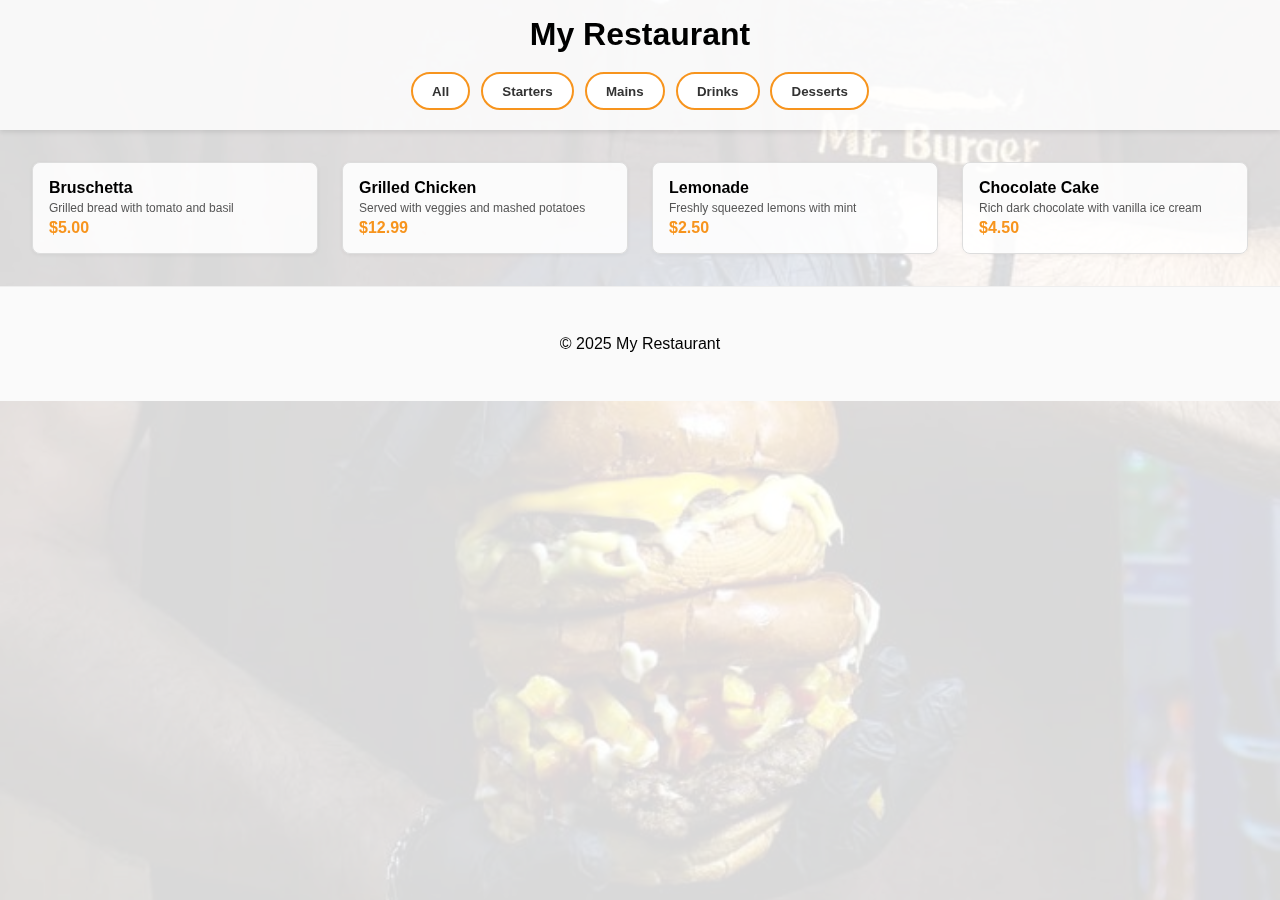
<file: index.html>
<!DOCTYPE html>
<html lang="en">
<head>
  <meta charset="UTF-8" />
  <meta name="viewport" content="width=device-width, initial-scale=1.0"/>
  <title>My Restaurant Menu</title>
  <link rel="stylesheet" href="style.css" />
</head>
<body>
  <header>
    <h1>My Restaurant</h1>
    <nav>
      <button onclick="filterMenu('all')">All</button>
      <button onclick="filterMenu('starters')">Starters</button>
      <button onclick="filterMenu('mains')">Mains</button>
      <button onclick="filterMenu('drinks')">Drinks</button>
      <button onclick="filterMenu('desserts')">Desserts</button>
    </nav>
  </header>

  <main id="menu">
    <!-- Sample Items -->
    <div class="menu-item starters">
      <h3>Bruschetta</h3>
      <p>Grilled bread with tomato and basil</p>
      <span>$5.00</span>
    </div>

    <div class="menu-item mains">
      <h3>Grilled Chicken</h3>
      <p>Served with veggies and mashed potatoes</p>
      <span>$12.99</span>
    </div>

    <div class="menu-item drinks">
      <h3>Lemonade</h3>
      <p>Freshly squeezed lemons with mint</p>
      <span>$2.50</span>
    </div>

    <div class="menu-item desserts">
      <h3>Chocolate Cake</h3>
      <p>Rich dark chocolate with vanilla ice cream</p>
      <span>$4.50</span>
    </div>
  </main>

  <footer>
    <p>© 2025 My Restaurant</p>
  </footer>

  <script src="script.js"></script>
</body>
</html>
</file>
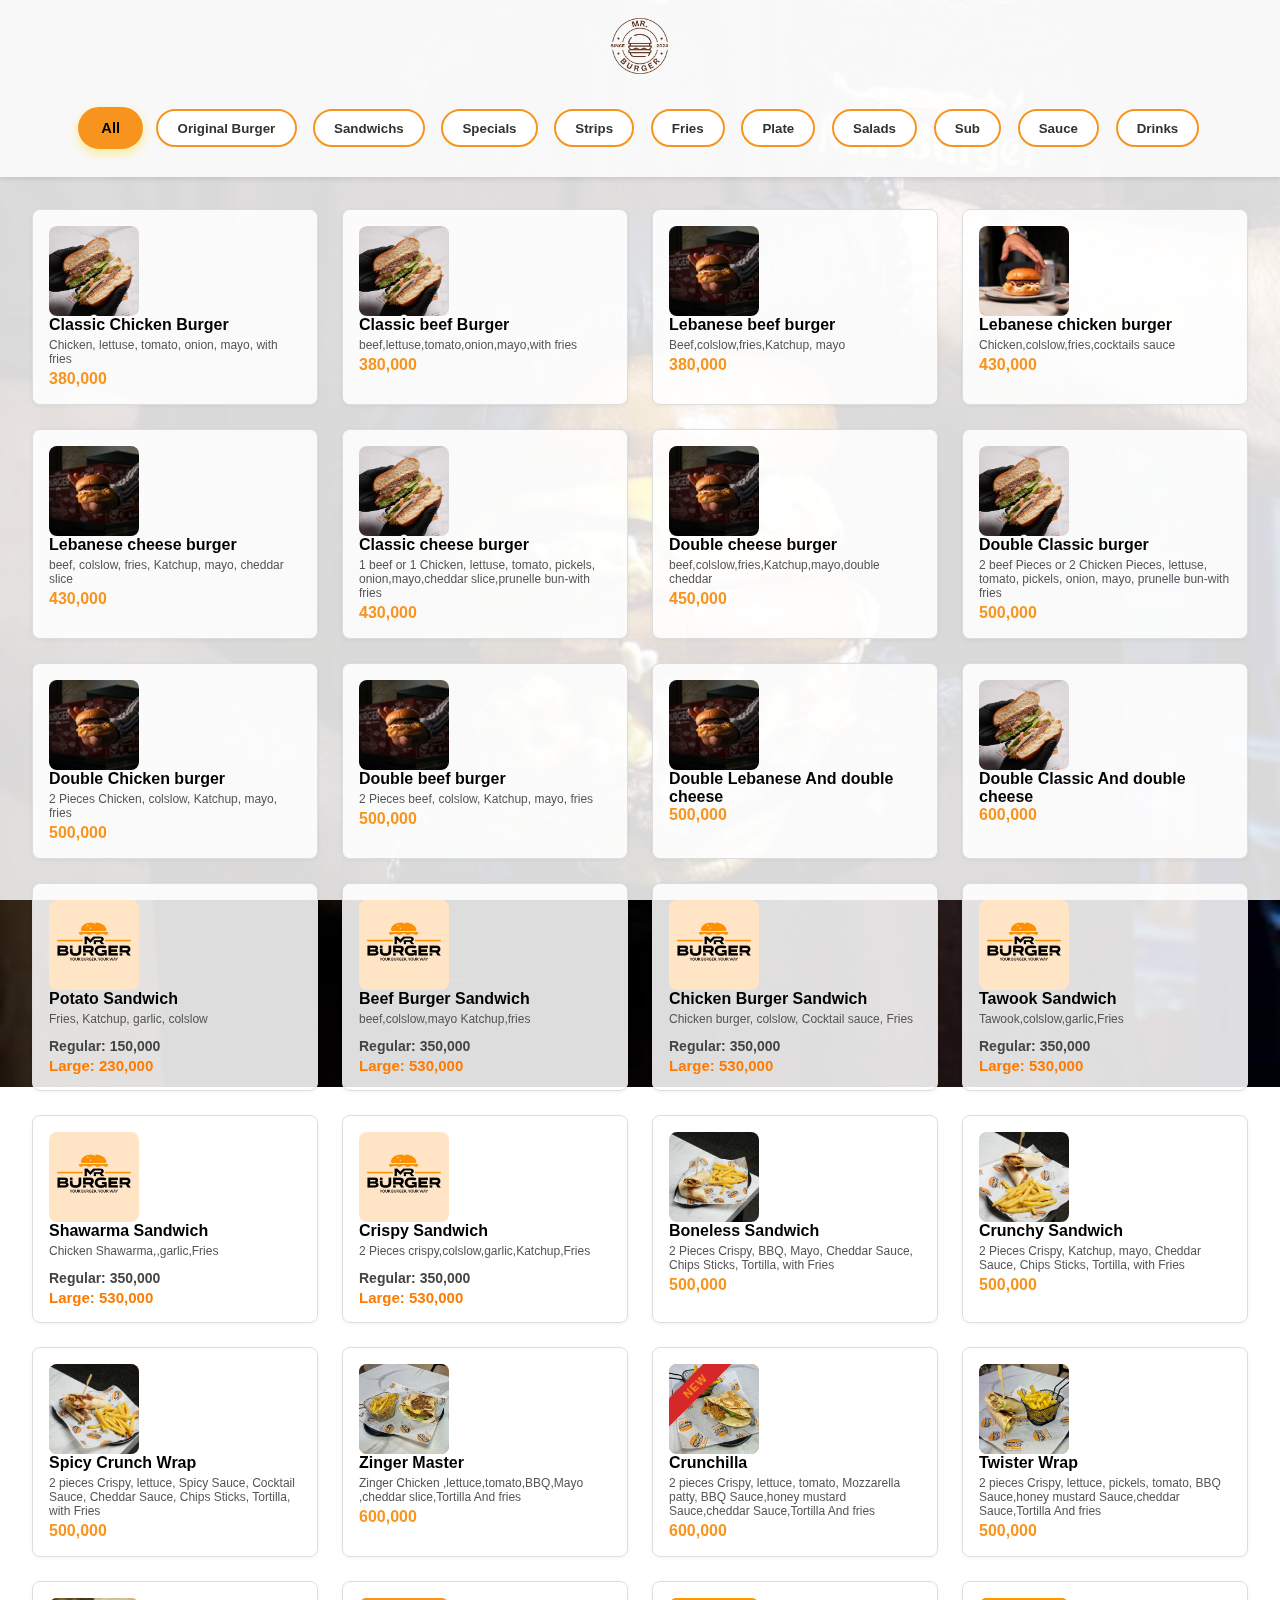
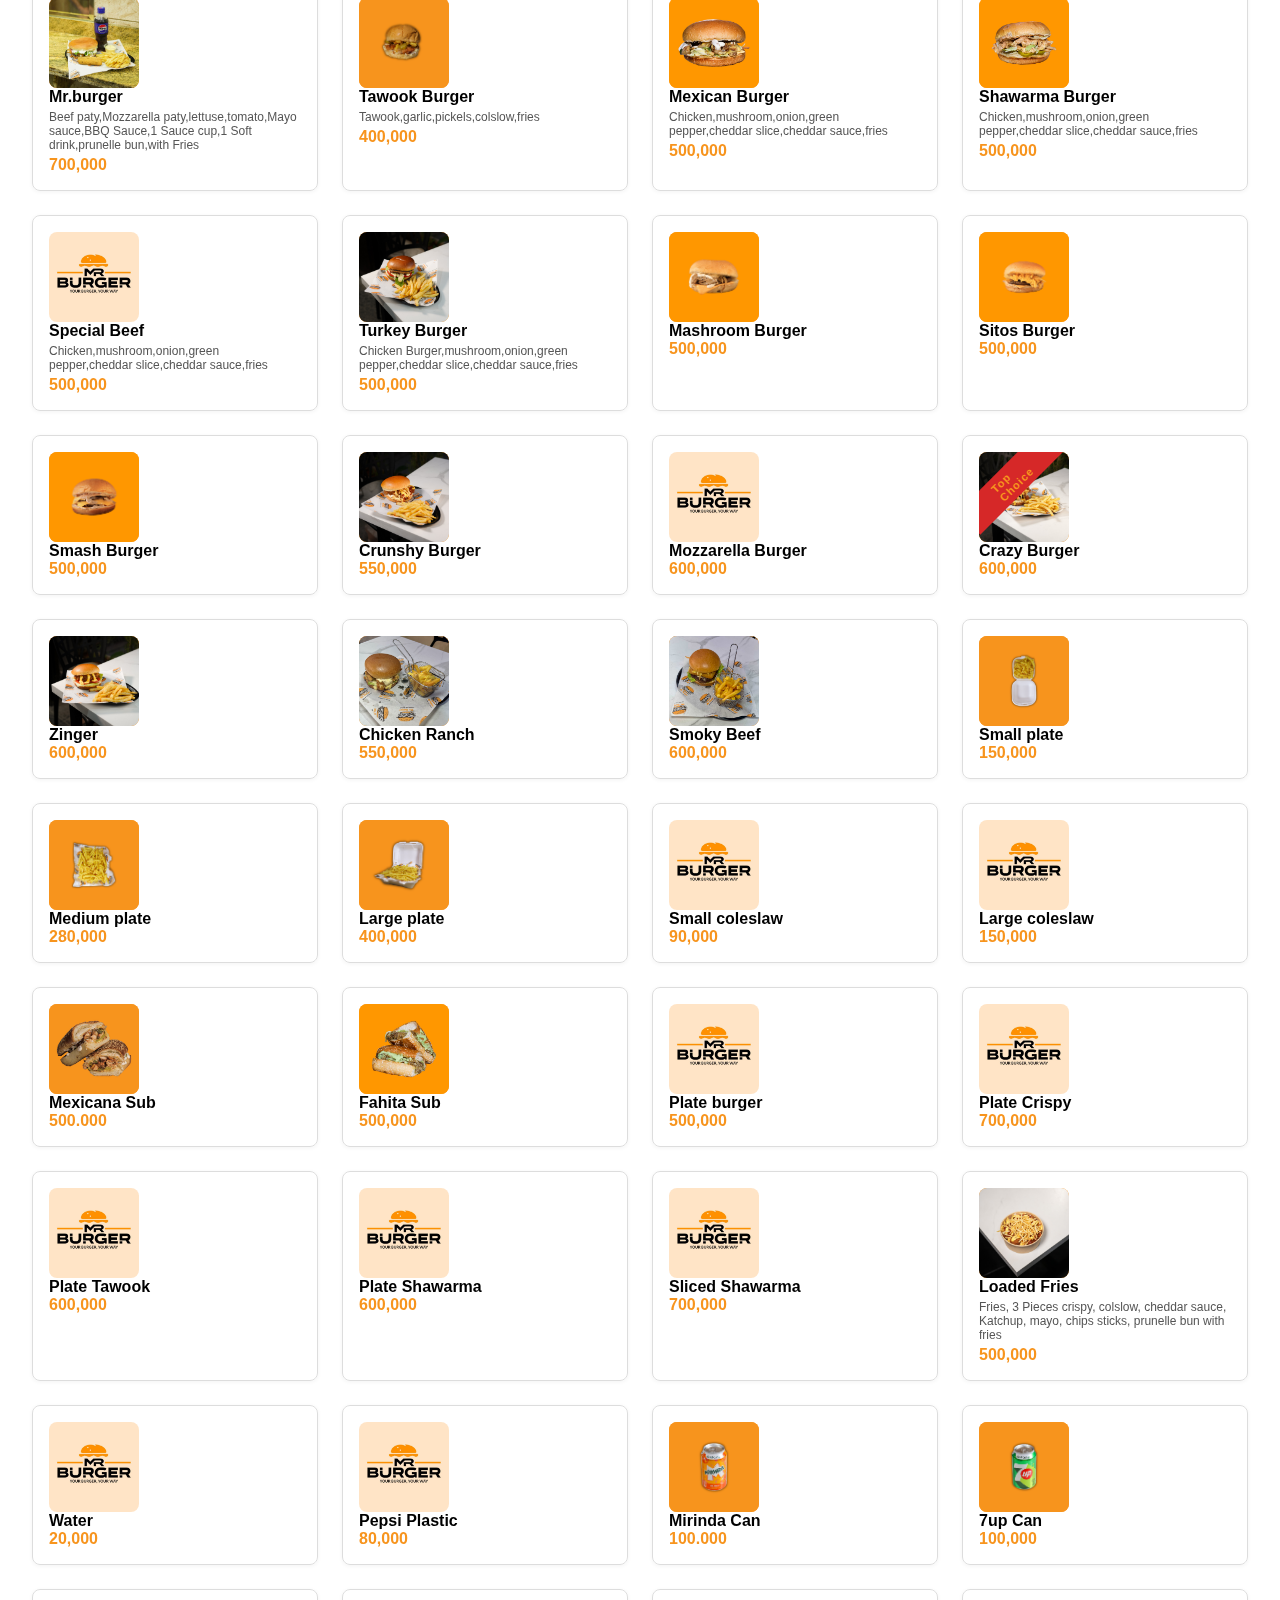
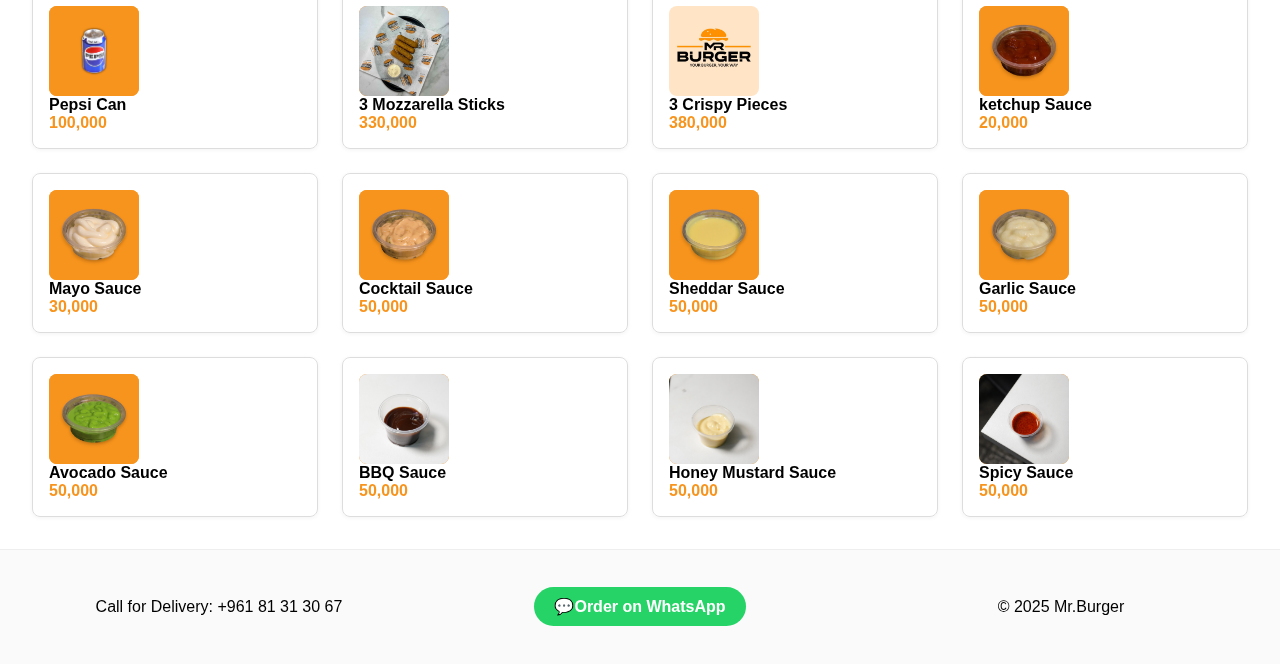
<file: digitalmenu.html>
<!DOCTYPE html>
<html lang="en">
<head>
    <link rel="icon" name="favicon_ico" href="./logo.png" type="image/x-icon">
  <meta charset="UTF-8" />
  <meta name="viewport" content="width=device-width, initial-scale=1.0"/>
  <style>
    * {
  box-sizing: border-box;
}
</style>
  <title>Mr.Burger</title>
  <link rel="stylesheet" href="style.css" />
</head>
<body>
  <header>
    <a href="index.html">
    <img src="logo.png" alt="Restaurant Logo" class="logo" loading="lazy"/>
  </a>
  <div class="menu-container">
    <nav >
      <button data-category="all" class="active">All</button>
      <button data-category="OBurger">Original Burger</button>
      <button data-category="Sandwich">Sandwichs</button>
      <button data-category="Specials">Specials</button>
      <button data-category="Strips">Strips</button>
      <button data-category="Fries">Fries</button>
      <button data-category="plate">Plate</button>
      <!--New Category-->
      <button data-category="Salads">Salads</button>
      <button data-category="Sub">Sub</button>

      <button data-category="Sauce">Sauce</button> 
      <button data-category="drinks">Drinks</button>

    </nav>
    </div>
  </header>

  <main id="menu">
    <div class="menu-item OBurger">
      <div class="icon-box">
          <img src="srcitems/1_classicBurger.jpg" loading="lazy" alt="Classic Chicken">
      </div>
      <div class="text-details">
          <h3>Classic Chicken Burger</h3>
          <p>Chicken, lettuse, tomato, onion, mayo, with fries</p>
          <span>380,000</span>
      </div>
    </div>
	
    <div class="menu-item OBurger">
      <div class="icon-box">
          <img src="srcitems/1_classicBurger.jpg" loading="lazy" alt="Classic beef">
      </div>
      <div class="text-details">
          <h3>Classic beef Burger</h3>
          <p>beef,lettuse,tomato,onion,mayo,with fries</p>
          <span>380,000</span>
      </div>
    </div>
<!--Need Image-->
    <div class="menu-item OBurger">
      <div class="icon-box">
          <img src="srcitems/1_Lebaneseburger.jpg" loading="lazy" alt="Lebanese beef burger">
      </div>
      <div class="text-details">
          <h3>Lebanese beef burger</h3>
          <p>Beef,colslow,fries,Katchup, mayo</p>
          <span>380,000</span>
      </div>
    </div>
    <!--New Item-->
    <div class="menu-item OBurger">
      <div class="icon-box">
          <img src="srcitems/1_Lebanese.jpg" loading="lazy" alt="Lebanese beef burger">
      </div>
      <div class="text-details">
          <h3>Lebanese chicken burger</h3>
          <p>Chicken,colslow,fries,cocktails sauce</p>
          <span>430,000</span>
      </div>
    </div>
<!---->
    <div class="menu-item OBurger">
      <div class="icon-box">
          <img src="srcitems/1_Lebaneseburger.jpg" loading="lazy" alt="Lebanese cheese burger">
      </div>
      <div class="text-details">
          <h3>Lebanese cheese burger</h3>
          <p>beef, colslow, fries, Katchup, mayo, cheddar slice</p>
          <span>430,000</span>
      </div>
    </div>
<!------>
    <div class="menu-item OBurger">
      <div class="icon-box">
          <img src="srcitems/1_classicBurger.jpg" loading="lazy" alt="Classic cheese burger">
      </div>
      <div class="text-details">
          <h3>Classic cheese burger</h3>
          <p>1 beef or 1 Chicken, lettuse, tomato, pickels, onion,mayo,cheddar slice,prunelle bun-with fries</p>
          <span>430,000</span>
      </div>
    </div>
<!------------------------------------------->
    <div class="menu-item OBurger">
      <div class="icon-box">
          <img src="srcitems/1_Lebaneseburger.jpg" loading="lazy" alt="Double cheese burger">
      </div>
      <div class="text-details">
          <h3>Double cheese burger</h3>
          <p>beef,colslow,fries,Katchup,mayo,double cheddar</p>
          <span>450,000</span>
      </div>
    </div>
<!------------------------------------------->
    <div class="menu-item OBurger">
      <div class="icon-box">
          <img src="srcitems/1_classicBurger.jpg" loading="lazy" alt="Double Classic burger">
      </div>
      <div class="text-details">
          <h3>Double Classic burger</h3>
          <p>2 beef Pieces or 2 Chicken Pieces, lettuse, tomato, pickels, onion, mayo, prunelle bun-with fries</p>
          <span>500,000</span>
      </div>
    </div>
<!------------------------------------------->
    <div class="menu-item OBurger">
      <div class="icon-box">
          <img src="srcitems/1_Lebaneseburger.jpg" loading="lazy" alt="Double Chicken burger">
      </div>
      <div class="text-details">
          <h3>Double Chicken burger</h3>
          <p>2 Pieces Chicken, colslow, Katchup, mayo, fries</p>
          <span>500,000</span>
      </div>
    </div>
<!------------------------>
    <div class="menu-item OBurger">
      <div class="icon-box">
          <img src="srcitems/1_Lebaneseburger.jpg" loading="lazy" alt="Double beef burger">
      </div>
      <div class="text-details">
          <h3>Double beef burger</h3>
          <p>2 Pieces beef, colslow, Katchup, mayo, fries</p>
          <span>500,000</span>
      </div>
    </div>
<!------------------------>
    <div class="menu-item OBurger">
      <div class="icon-box">
          <img src="srcitems/1_Lebaneseburger.jpg" loading="lazy" alt="Lebanese Double beef burger and double cheese">
      </div>
      <div class="text-details">
          <h3>Double Lebanese And double cheese</h3>
          <span>500,000</span>
      </div>
    </div>

<!------------------------>
    <div class="menu-item OBurger">
      <div class="icon-box">
          <img src="srcitems/1_classicBurger.jpg" loading="lazy" alt="Lebanese Double beef burger and double cheese">
      </div>
      <div class="text-details">
          <h3>Double Classic And double cheese</h3>
          <span>600,000</span>
      </div>
    </div>

<!---New Category Sandwich--->
<div class="menu-item Sandwich">
  <div class="icon-box">
      <img src="srcitems/logo.png" loading="lazy" alt="Potato Sandwich">
  </div>
  <div class="text-details">
      <h3>Potato Sandwich</h3>
      <p>Fries, Katchup, garlic, colslow</p>

      <div class="prices">
          <span>Regular: 150,000</span>
          <span>Large: 230,000</span>
      </div>

  </div>
</div>
<!------------------------------------------->
    <div class="menu-item Sandwich">
      <div class="icon-box">
          <img src="srcitems/logo.png" loading="lazy" alt="Beef Burger Sandwich">
      </div>
      <div class="text-details">
          <h3>Beef Burger Sandwich</h3>
          <p>beef,colslow,mayo Katchup,fries</p>
    <div class="prices">
          <span>Regular: 350,000</span>
          <span>Large: 530,000</span>
    </div>
      </div>
    </div>
<!--------->
    <div class="menu-item Sandwich">
      <div class="icon-box">
          <img src="srcitems/logo.png" loading="lazy" alt="Chicken Burger Sandwich">
      </div>
      <div class="text-details">
          <h3>Chicken Burger Sandwich</h3>
          <p>Chicken burger, colslow, Cocktail sauce, Fries</p>
    <div class="prices">
          <span>Regular: 350,000</span>
          <span>Large: 530,000</span>
    </div>
      </div>
    </div>
<!---sura--->
    <div class="menu-item Sandwich">
      <div class="icon-box">
          <img src="srcitems/logo.png" loading="lazy" alt="Tawook Sandwich">
      </div>
      <div class="text-details">
          <h3>Tawook Sandwich</h3>
          <p>Tawook,colslow,garlic,Fries</p>
          
        <div class="prices">
          <span>Regular: 350,000</span>
          <span>Large: 530,000</span>
      </div>
      </div>
    </div>
<!----sura and we should to write fahita code----->
    <div class="menu-item Sandwich">
      <div class="icon-box">
          <img src="srcitems/logo.png" loading="lazy" alt="Shawarma Sandwich">
      </div>
      <div class="text-details">
          <h3>Shawarma Sandwich</h3>
          <p>Chicken Shawarma,,garlic,Fries</p>
        <div class="prices">
          <span>Regular: 350,000</span>
          <span>Large: 530,000</span>
      </div>
      </div>
    </div>
<!---sura---->
    <div class="menu-item Sandwich">
      <div class="icon-box">
          <img src="srcitems/logo.png" loading="lazy" alt="Crispy Sandwich">
      </div>
      <div class="text-details">
          <h3>Crispy Sandwich</h3>
          <p>2 Pieces crispy,colslow,garlic,Katchup,Fries</p>
        <div class="prices">
          <span>Regular: 350,000</span>
          <span>Large: 530,000</span>
      </div>
      </div>
    </div>
    <div class="menu-item Sandwich">
      <div class="icon-box">
          <img src="srcitems/2_Boneless.jpg" loading="lazy" alt="Boneless Sandwich">
      </div>
      <div class="text-details">
          <h3>Boneless Sandwich</h3>
          <p>2 Pieces Crispy, BBQ, Mayo, Cheddar Sauce, Chips Sticks, Tortilla, with Fries </p>
          <span>500,000</span>
      </div>
    </div>
	<!-------------------------->
	    <div class="menu-item Sandwich">
      <div class="icon-box">
          <img src="srcitems/2_Crunchy.jpg" loading="lazy" alt="Crunchy Sandwich">
      </div>
      <div class="text-details">
          <h3>Crunchy Sandwich</h3>
          <p>2 Pieces Crispy, Katchup, mayo, Cheddar Sauce, Chips Sticks, Tortilla, with Fries</p>
          <span>500,000</span>
      </div>
    </div>
<!----sura--->
	<div class="menu-item Sandwich">
      <div class="icon-box">
          <img src="srcitems/2_SpciyCrunch.jpg" loading="lazy" alt="Spicy Crunch Wrap">
      </div>
      <div class="text-details">
          <h3>Spicy Crunch Wrap</h3>
          <p>2 pieces Crispy, lettuce, Spicy Sauce, Cocktail Sauce, Cheddar Sauce, Chips Sticks, Tortilla, with Fries</p>
          <span>500,000</span>
      </div>
    </div>
    <!----Check--->
	<div class="menu-item Sandwich">
      <div class="icon-box">
          <img src="srcitems/2_ZingerMaster.jpg" loading="lazy" alt="Zinger Master">
      </div>
      <div class="text-details">
          <h3>Zinger Master</h3>
          <p>Zinger Chicken ,lettuce,tomato,BBQ,Mayo ,cheddar slice,Tortilla And fries</p>
          <span>600,000</span>
      </div>
    </div>
    <!----NEW--->
	<div class="menu-item Sandwich is-new">
      <div class="icon-box">
          <span class="ribbon">NEW</span>
          <img src="srcitems/2_Crunchilla.jpg" loading="lazy" alt="Crunchilla">
      </div>
      <div class="text-details">
          <h3>Crunchilla</h3>
          <p>2 pieces Crispy, lettuce, tomato, Mozzarella patty, BBQ Sauce,honey mustard Sauce,cheddar Sauce,Tortilla And fries</p>
          <span>600,000</span>
      </div>
    </div>
    <!----NEW--->
	<div class="menu-item Sandwich">
      <div class="icon-box">
          <img src="srcitems/2_Twister.jpg" loading="lazy" alt="Twister Wrap">
      </div>
      <div class="text-details">
          <h3>Twister Wrap</h3>
          <p>2 pieces Crispy, lettuce, pickels, tomato, BBQ Sauce,honey mustard Sauce,cheddar Sauce,Tortilla And fries</p>
          <span>500,000</span>
      </div>
    </div>
<!------Specials Category--->
    <div class="menu-item Specials">
      <div class="icon-box">
          <img src="srcitems/B_MrBurger.jpg" loading="lazy" alt="Mr.burger">
      </div>
      <div class="text-details">
          <h3>Mr.burger</h3>
          <p>Beef paty,Mozzarella paty,lettuse,tomato,Mayo sauce,BBQ Sauce,1 Sauce cup,1 Soft drink,prunelle bun,with Fries</p>
          <span>700,000</span>
      </div>
    </div>

    <div class="menu-item Specials">
      <div class="icon-box">
          <img src="srcitems/tawook burger.png" loading="lazy" alt="Tawook Burger">
      </div>
      <div class="text-details">
          <h3>Tawook Burger</h3>
          <p>Tawook,garlic,pickels,colslow,fries</p>
          <span>400,000</span>
      </div>
    </div>

    <div class="menu-item Specials">
      <div class="icon-box">
          <img src="srcitems/Mexican burger.jpg" loading="lazy" alt="Mexican Burger">
      </div>
      <div class="text-details">
          <h3>Mexican Burger</h3>
          <p>Chicken,mushroom,onion,green pepper,cheddar slice,cheddar sauce,fries</p>
          <span>500,000</span>
      </div>
    </div>

    <div class="menu-item Specials">
      <div class="icon-box">
          <img src="srcitems/shawarma burger.jpg" loading="lazy" alt="Shawarma Burger">
      </div>
      <div class="text-details">
          <h3>Shawarma Burger</h3>
          <p>Chicken,mushroom,onion,green pepper,cheddar slice,cheddar sauce,fries</p>
          <span>500,000</span>
      </div>
    </div>
<!------->
    <div class="menu-item Specials">
      <div class="icon-box">
          <img src="srcitems/logo.png" loading="lazy" alt="Special Beef">
      </div>
      <div class="text-details">
          <h3>Special Beef</h3>
          <p>Chicken,mushroom,onion,green pepper,cheddar slice,cheddar sauce,fries</p>
          <span>500,000</span>
      </div>
    </div>

    <div class="menu-item Specials">
      <div class="icon-box">
          <img src="srcitems/turkey burger.jpg" loading="lazy" alt="Turkey Burger">
      </div>
      <div class="text-details">
          <h3>Turkey Burger</h3>
          <p>Chicken Burger,mushroom,onion,green pepper,cheddar slice,cheddar sauce,fries</p>
          <span>500,000</span>
      </div>
    </div>

    <div class="menu-item Specials">
      <div class="icon-box">
          <img src="srcitems/mushroom burger.jpg" loading="lazy" alt="Mashroom Burger">
      </div>
      <div class="text-details">
          <h3>Mashroom Burger</h3>
          <span>500,000</span>
      </div>
    </div>

    <div class="menu-item Specials">
      <div class="icon-box">
          <img src="srcitems/sitos burger.jpg" loading="lazy" alt="Sitos Burger">
      </div>
      <div class="text-details">
          <h3>Sitos Burger</h3>
          <span>500,000</span>
      </div>
    </div>
<!---Check--->
    <div class="menu-item Specials">
      <div class="icon-box">
          <img src="srcitems/smash burger.jpg" loading="lazy" alt="Smash Burger">
      </div>
      <div class="text-details">
          <h3>Smash Burger</h3>
          <span>500,000</span>
      </div>
    </div>

    <div class="menu-item Specials">
      <div class="icon-box">
          <img src="srcitems/crunchy burger.jpg" loading="lazy" alt="Crunshy Burger">
      </div>
      <div class="text-details">
          <h3>Crunshy Burger</h3>
          <span>550,000</span>
      </div>
    </div>
<!---sura--->
    <div class="menu-item Specials">
      <div class="icon-box">
          <img src="srcitems/logo.png" loading="lazy" alt="Mozzarella Burger">
      </div>
      <div class="text-details">
          <h3>Mozzarella Burger</h3>
          <span>600,000</span>
      </div>
    </div>
<!----sura--->
    <div class="menu-item Specials">
      <div class="icon-box">
        <span class="ribbon">Top Choice</span>
          <img src="srcitems/crazy burger1.jpg" loading="lazy" alt="Crazy Burger">
      </div>


      <div class="text-details">
          <h3>Crazy Burger</h3>
          <span>600,000</span>
      </div>
    </div>

    <div class="menu-item Specials">
      <div class="icon-box">
          <img src="srcitems/zinger burger.jpg" loading="lazy" alt="Zinger Burger">
      </div>
      <div class="text-details">
          <h3>Zinger</h3>
          <span>600,000</span>
      </div>
    </div>
      <!--- NEW --->
        <div class="menu-item Specials">
      <div class="icon-box">
          <img src="srcitems/Chicken Ranch.jpg" loading="lazy" alt="Chicken Ranch">
      </div>
      <div class="text-details">
          <h3>Chicken Ranch</h3>
          <span>550,000</span>
      </div>
    </div>
    <!------>
    <div class="menu-item Specials">
      <div class="icon-box">
          <img src="srcitems/Smoky Beef.jpg" loading="lazy" alt="Smoky Beef">
      </div>
      <div class="text-details">
          <h3>Smoky Beef</h3>
          <span>600,000</span>
      </div>
    </div>
  
    <!--- Fries Category --->
    <div class="menu-item Fries">
      <div class="icon-box">
          <img src="srcitems/small fries.png" loading="lazy" alt="Small plate">
      </div>
      <div class="text-details">
          <h3>Small plate</h3>
          <span>150,000</span>
      </div>
    </div>
    
    <div class="menu-item Fries">
      <div class="icon-box">
          <img src="srcitems/medium fries.png" loading="lazy"  alt="Medium plate">
      </div>
      <div class="text-details">
          <h3>Medium plate</h3>
          <span>280,000</span>
      </div>
    </div>

    <div class="menu-item Fries">
      <div class="icon-box">
          <img src="srcitems/large fries.png" loading="lazy" alt="Large plate">
      </div>
      <div class="text-details">
          <h3>Large plate</h3>
          <span>400,000</span>
      </div>
    </div>

<!--------Category Salads------->
    <div class="menu-item Salads">
      <div class="icon-box">
          <img src="srcitems/logo.png" loading="lazy" alt="Small coleslaw">
      </div>
      <div class="text-details">
          <h3>Small coleslaw</h3>
          <span>90,000</span>
      </div>
    </div>
<!---------->
    <div class="menu-item Salads">
      <div class="icon-box">
          <img src="srcitems/logo.png" loading="lazy" alt="Large coleslaw">
      </div>
      <div class="text-details">
          <h3> Large coleslaw</h3>
          <span>150,000</span>
      </div>
    </div>
<!--------Category Sub------->
    <div class="menu-item Sub">
      <div class="icon-box">
          <img src="srcitems/mexicana.jpg" loading="lazy" alt="Mexicana Sub">
      </div>
      <div class="text-details">
          <h3>Mexicana Sub</h3>
          <span>500.000</span>
      </div>
    </div>
<!---------->
    <div class="menu-item Sub">
      <div class="icon-box">
          <img src="srcitems/fahita.jpg" loading="lazy" alt="Fahita Sub">
      </div>
      <div class="text-details">
          <h3> Fahita Sub</h3>
          <span>500,000</span>
      </div>
    </div>
<!--------Category Plate------->
    <div class="menu-item plate">
      <div class="icon-box">
          <img src="srcitems/logo.png" loading="lazy" alt="Plate burger">
      </div>
      <div class="text-details">
          <h3>Plate burger</h3>
          <span>500,000</span>
      </div>
    </div>
<!---------->
    <div class="menu-item plate">
      <div class="icon-box">
          <img src="srcitems/logo.png" loading="lazy" alt="Plate Crispy">
      </div>
      <div class="text-details">
          <h3>Plate Crispy</h3>
          <span>700,000</span>
      </div>
    </div>
<!---------->
    <div class="menu-item plate">
      <div class="icon-box">
          <img src="srcitems/logo.png" loading="lazy" alt="Plate Tawook">
      </div>
      <div class="text-details">
          <h3>Plate Tawook</h3>
          <span>600,000</span>
      </div>
    </div>
<!---------->
    <div class="menu-item plate">
      <div class="icon-box">
          <img src="srcitems/logo.png" loading="lazy" alt="Plate Shawarma">
      </div>
      <div class="text-details">
          <h3>Plate Shawarma</h3>
          <span>600,000</span>
      </div>
    </div>
<!---------->
    <div class="menu-item plate">
      <div class="icon-box">
          <img src="srcitems/logo.png" loading="lazy" alt="Plate Shawarma">
      </div>
      <div class="text-details">
          <h3>Sliced Shawarma</h3>
          <span>700,000</span>
      </div>
    </div>
<!---------->
    <div class="menu-item plate">
      <div class="icon-box">
          <img src="srcitems/loaded fries1.jpg" loading="lazy" alt="Loaded Fries">
      </div>
      <div class="text-details">
          <h3>Loaded Fries</h3>
          <p>Fries, 3 Pieces crispy, colslow, cheddar sauce, Katchup, mayo, chips sticks, prunelle bun with fries</p>
          <span>500,000</span>
      </div>
    </div>
<!--------Category Drinks------->
    <div class="menu-item drinks">
      <div class="icon-box">
          <img src="srcitems/logo.png" loading="lazy" alt="Water">
      </div>
      <div class="text-details">
          <h3>Water</h3>
          <span>20,000</span>
      </div>
    </div>
<!---------->
    <div class="menu-item drinks">
      <div class="icon-box">
          <img src="srcitems/logo.png" loading="lazy" alt="Pepsi Plastic">
      </div>
      <div class="text-details">
          <h3>Pepsi Plastic</h3>
          <span>80,000</span>
      </div>
    </div>
<!---------->	
	<div class="menu-item drinks">
      <div class="icon-box">
          <img src="srcitems/mirinda.png" loading="lazy" alt="mirinda">
      </div>
      <div class="text-details">
          <h3>Mirinda Can</h3>
          <span>100.000</span>
      </div>
    </div>
<!---------->	
	<div class="menu-item drinks">
      <div class="icon-box">
          <img src="srcitems/7up.png" loading="lazy" alt="7up">
      </div>
      <div class="text-details">
          <h3>7up Can</h3>
          <span>100,000</span>
      </div>
    </div>
<!---------->
    <div class="menu-item drinks">
      <div class="icon-box">
          <img src="srcitems/pepsi.png" loading="lazy" alt="Pepsi Can">
      </div>
      <div class="text-details">
          <h3>Pepsi Can</h3>
          <span>100,000</span>
      </div>
    </div>
<!--------Category Strips------->
    <div class="menu-item Strips">
      <div class="icon-box">
          <img src="srcitems/mozzarellasticks.jpg" loading="lazy" alt="3 Mozzarella Sticks">
      </div>
      <div class="text-details">
          <h3>3 Mozzarella Sticks</h3>
          <span>330,000</span>
      </div>
    </div>
<!---------->
    <div class="menu-item Strips">
      <div class="icon-box">
          <img src="srcitems/logo.png" loading="lazy" alt="3 Crispy Pieces">
      </div>
      <div class="text-details">
          <h3>3 Crispy Pieces</h3>
          <span>380,000</span>
      </div>
    </div>
<!--------Category Sauce------->
    <div class="menu-item Sauce">
      <div class="icon-box">
          <img src="srcitems/ketchup sauce.jpg" loading="lazy" alt="Ketchup Sauce">
      </div>
      <div class="text-details">
          <h3>ketchup Sauce</h3>
          <span>20,000</span>
      </div>
    </div>
<!---------->
    <div class="menu-item Sauce">
      <div class="icon-box">
          <img src="srcitems/mayo sauce.jpg" loading="lazy" alt="Mayo Sauce">
      </div>
      <div class="text-details">
          <h3>Mayo Sauce</h3>
          <span>30,000</span>
      </div>
    </div>
<!---------->
    <div class="menu-item Sauce">
      <div class="icon-box">
          <img src="srcitems/cocktail sauce.jpg" loading="lazy" alt="Cocktail Sauce">
      </div>
      <div class="text-details">
          <h3>Cocktail Sauce</h3>
          <span>50,000</span>
      </div>
    </div>
<!---------->
    <div class="menu-item Sauce">
      <div class="icon-box">
          <img src="srcitems/cheddar sauce.jpg" loading="lazy" alt="Sheddar Sauce">
      </div>
      <div class="text-details">
          <h3>Sheddar Sauce</h3>
          <span>50,000</span>
      </div>
    </div>
<!---------->
    <div class="menu-item Sauce">
      <div class="icon-box">
          <img src="srcitems/garlic.jpg" loading="lazy" alt="Garlic Sauce">
      </div>
      <div class="text-details">
          <h3>Garlic Sauce</h3>
          <span>50,000</span>
      </div>
    </div>
<!---------->
    <div class="menu-item Sauce">
      <div class="icon-box">
          <img src="srcitems/avoca sauce.jpg" loading="lazy" alt="Avocado Sauce">
      </div>
      <div class="text-details">
          <h3>Avocado Sauce</h3>
          <span>50,000</span>
      </div>
    </div>
<!---------->
    <div class="menu-item Sauce">
      <div class="icon-box">
          <img src="srcitems/BBQ sauce.jpg" loading="lazy" alt="BBQ Sauce">
      </div>
      <div class="text-details">
          <h3>BBQ Sauce</h3>
          <span>50,000</span>
      </div>
    </div>
<!---------->
    <div class="menu-item Sauce">
      <div class="icon-box">
          <img src="srcitems/honey mustard sauce.jpg" loading="lazy" alt="Honey Mustard Sauce">
      </div>
      <div class="text-details">
          <h3>Honey Mustard Sauce</h3>
          <span>50,000</span>
      </div>
    </div>
<!---------->
    <div class="menu-item Sauce">
      <div class="icon-box">
          <img src="srcitems/spicy sauce.jpg" loading="lazy" alt="Spicy Sauce">
      </div>
      <div class="text-details">
          <h3>Spicy Sauce</h3>
          <span>50,000</span>
      </div>
    </div>
 <!--class ="right-align-footer"--crazy burger , double beef and double chicken Mr burger shawarma burger turkey burger these items need code ---->

  </main>

  <footer>

<div class="row">
  <div class="column">
    <p>Call for Delivery: <a href="tel:+96181313067">+961 81 31 30 67</a></p>
  </div>
  <div class="column">
   <a href="https://wa.me/+96181313067" target="_blank" class="whatsapp-button">💬Order on WhatsApp</a>
  </div>
  <div class="column">
        <p>© 2025 Mr.Burger</p>
  </div>
</div>

  </footer>
  <script src="script.js"></script>
</body>

</html>
</file>
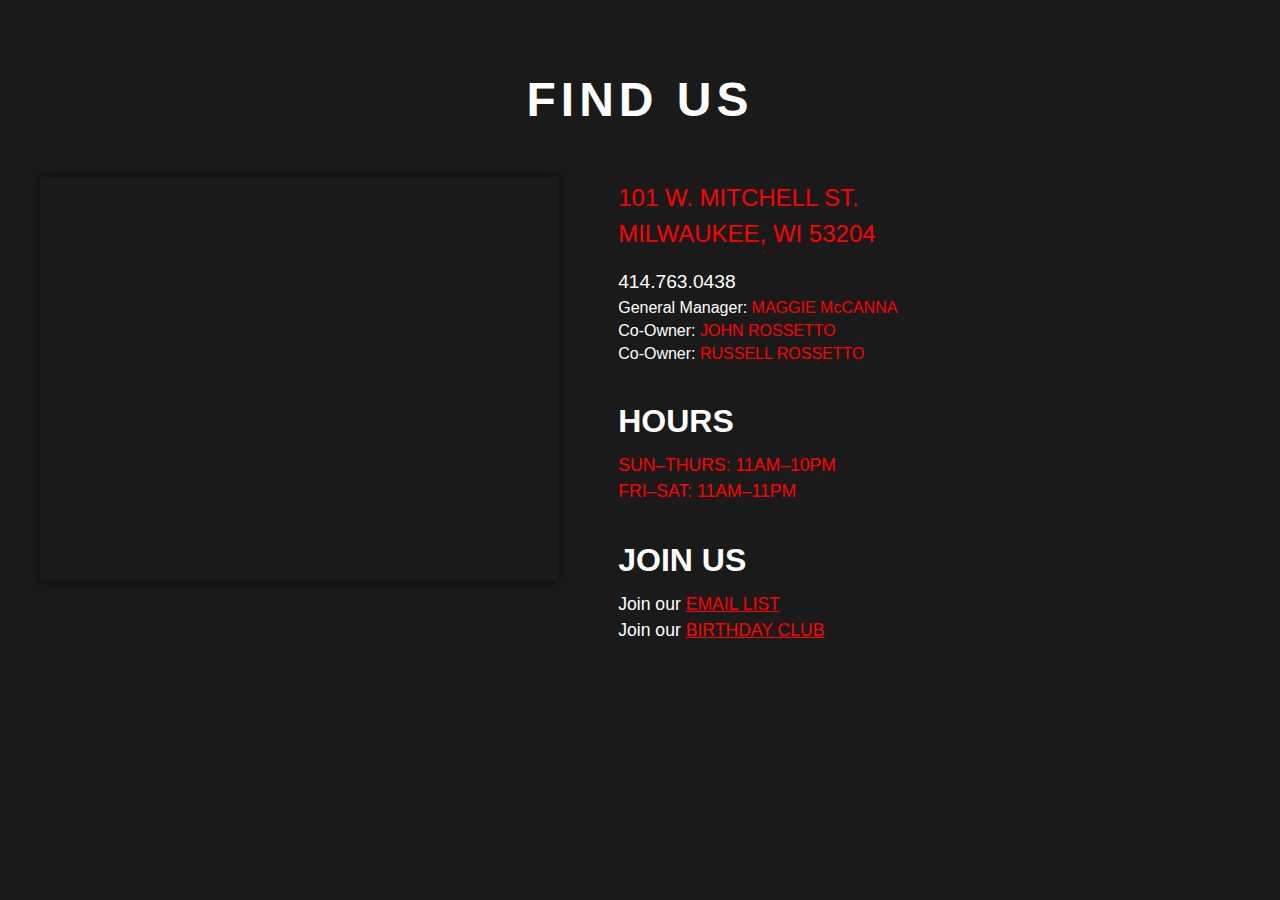
<file: location.html>
<!DOCTYPE html>
<html lang="en">
<head>
    <meta charset="UTF-8">
    <meta name="viewport" content="width=device-width, initial-scale=1.0">
    <title>Restaurant - Find Us</title>
    <link rel="stylesheet" href="style3.css"> 
</head>
<body>

    <div class="container">
        <div class="header">
            <h1>FIND US</h1>
        </div>

        <div class="main-content">
            <div class="map-section">
                <iframe 
                    src="https://www.google.com/maps/embed?pb=!1m18!1m12!1m3!1d2917.896740695026!2d-87.91574972322588!3d43.00318537123512!2m3!1f0!2f0!3f0!3m2!1i1024!2i768!4f13.1!3m3!1m2!1s0x880517592474f329%3A0xc3f173c333e61c77!2s101%20W%20Mitchell%20St%2C%20Milwaukee%2C%20WI%2053204%2C%20USA!5e0!3m2!1sen!2slb!4v1700684242171!5m2!1sen!2slb" 
                    allowfullscreen="" 
                    loading="lazy" 
                    referrerpolicy="no-referrer-when-downgrade"
                ></iframe>
            </div>

            <div class="info-section">
                
                <div class="address-info">
                    <p>101 W. MITCHELL ST.</p>
                    <p>MILWAUKEE, WI 53204</p>
                    <p class="phone">414.763.0438</p>
                </div>

                <div class="management-details">
                    <p>General Manager: <span class="name">MAGGIE McCANNA</span></p>
                    <p>Co-Owner: <span class="name">JOHN ROSSETTO</span></p>
                    <p>Co-Owner: <span class="name">RUSSELL ROSSETTO</span></p>
                </div>

                <h2>HOURS</h2>
                <div class="hours-details">
                    <p>SUN–THURS: 11AM–10PM</p>
                    <p>FRI–SAT: 11AM–11PM</p>
                </div>

                <h2>JOIN US</h2>
                <div class="join-us-details">
                    <p>Join our <a href="#" target="_blank">EMAIL LIST</a></p>
                    <p>Join our <a href="#" target="_blank">BIRTHDAY CLUB</a></p>
                </div>

            </div>
        </div>
    </div>

</body>
</html>
</file>
<file: style.css>
/* General Body Styling */
body {
  font-family: Arial, sans-serif;
  margin: 0;
  background: url('background.jpg') no-repeat center center fixed;
  background-size: cover;
  /* color: #333;*/
}
/* For New Item Ribbon */
.icon-box {
    position: relative;
}

.ribbon {
    position: absolute;
    top: 12px;
    left: -28px;
    background: #d62828;
    color: #fff;
    padding: 4px 40px;
    font-size: 11px;
    font-weight: 600;
    transform: rotate(-45deg);
    letter-spacing: 1px;
}
/* ------------------------------ */
/* Optional: Add a semi-transparent overlay */
body::before {
  content: '';
  position: fixed;
  top: 0;
  left: 0;
  right: 0;
  bottom: 0;
  background-color: rgba(255, 255, 255, 0.85);
  z-index: -1;
}

header {
  background-color: #ffffffcc;
  padding: 1rem;
  text-align: center;
  box-shadow: 0 2px 5px rgba(0, 0, 0, 0.1);
}

header h1 {
  margin: 0;
}

nav {
  margin-top: 1rem;
}

nav button {
  background: #e0e0e0;
  border: none;
  margin: 0.2rem;
  padding: 0.5rem 1rem;
  cursor: pointer;
  border-radius: 5px;
}

nav button:hover {
  background-color: #d0d0d0;
}

main {
  padding: 2rem;
  display: grid;
  grid-template-columns: repeat(auto-fit, minmax(250px, 1fr));
  gap: 1.5rem;
}

/* --------------------------------- */
/* MENU ITEM CARD STYLES (Horizontal Layout) */
/* --------------------------------- */

.menu-item {
  /* This creates the horizontal (side-by-side) layout */
  display: flex;
  align-items: center;
  /* Vertically centers the content */
  gap: 15px;
  /* Space between image and text */

  /* Card Appearance */
  background-color: #ffffffdd;
  padding: 1rem;
  border-radius: 8px;
  border: 1px solid #ddd;
  box-shadow: 0 1px 4px rgba(0, 0, 0, 0.05);
}
.menu-container {
    overflow-x: auto;        /* horizontal scroll */
    overflow-y: hidden;      /* block vertical scroll */
    white-space: nowrap;     /* keep buttons in one line */
    padding: 10px;
    scroll-behavior: smooth; /* optional: smooth scrolling */
}

/* Make nav inline horizontally */
.menu-container nav {
    display: inline-flex;
    gap: 10px;
}
/* 1. The Orange Box Wrapper (Left side) */
.icon-box {
  width: 90px;
  height: 90px;
  background-color: #F7941D;
  /* Your orange color */
  border-radius: 8px;

  /* 💡 ADD THIS LINE TO ENSURE THE IMAGE IS CLIPPED */
  overflow: hidden;

  /* Centers the actual image inside the orange box */
  display: flex;
  align-items: center;
  justify-content: center;
  flex-shrink: 0;
}

/* The actual image inside the box */
.icon-box img {
  width: 100%;
  /* Adjust this to make the icon bigger/smaller */
  height: 100%;
  object-fit: cover;
}

/* 2. The Text Content Wrapper (Right side) */
.text-details {
  /* This forces the H3, P, and SPAN to stack vertically */
  display: flex;
  flex-direction: column;
  justify-content: center;
  /* Allows text to take up available space */
  overflow-wrap: anywhere;
  flex-grow: 1;
}


/* Individual Text Elements */
.menu-item h3 {
  margin: 0;
  /* Removed margin-top and invalid flex property */
  font-size: 1rem;
}

.menu-item p {
  font-size: 0.75rem;
  color: #555;
  margin-top: 0.25rem;
  /* Small space after title */
  margin-bottom: 0.25rem;
  /* Small space before price */
}

.menu-item span {
  display: block;
  font-weight: bold;
  color: #F7941D;
}

/* --------------------------------- */
/* NAV & FOOTER STYLES */
/* --------------------------------- */
.logo-container {
  display: flex;
  align-items: center;
  justify-content: center;
  gap: 1rem;
}

.logo {
  height: 60px;
  width: auto;
  object-fit: contain;
}

nav button {
  background-color: white;
  border: 2px solid #F7941D;
  color: #333;
  margin: 0.2rem;
  padding: 0.6rem 1.2rem;
  cursor: pointer;
  border-radius: 30px;
  font-weight: bold;
  transition:
    background-color 0.3s ease,
    color 0.3s ease,
    transform 0.2s ease;
}

nav button:hover {
  background-color: #fff8dc;
  transform: scale(1.05);
}

nav button.active {
  background-color: #F7941D;
  color: black;
  transform: scale(1.1);
  box-shadow: 0 4px 10px rgba(255, 215, 0, 0.4);
}

footer {
  text-align: center;
  padding: 2rem 1rem;
  background-color: #fafafa;
  border-top: 1px solid #eee;
  font-size: 1rem;
}

footer a {
  color: #000;
  text-decoration: wavy;
}
.row {
    display: flex;
    justify-content: space-between;
    align-items: center;
    flex-wrap: wrap;       /* IMPORTANT for mobile responsiveness */
    gap: 15px;             /* spacing when wrapping */
    text-align: center;
}

.column {
    flex: 1;               /* each column takes equal width */
    min-width: 150px;      /* prevents breaking on small screens */
}

.whatsapp-button:hover {
  background-color: #0932eb;
}

.whatsapp-button {
    background: #25D366;
    color: white;
    padding: 10px 20px;
    border-radius: 25px;
    text-decoration: none;
    font-weight: bold;
    display: inline-block;
}


.phone-icon {
  color: #F7941D;
  /* Bright yellow */
  font-size: 1.2rem;
  margin-right: 0.3rem;
}

.prices {
    margin-top: 8px;
    display: flex;
    flex-direction: column;
    gap: 3px;
}

.prices span {
    font-size: 14px;
    font-weight: 600;
}

.prices span:first-child {
    color: #444;
}

.prices span:last-child {
    color: #ff7a00;
    font-size: 15px;
}
</file>
<file: style3.css>
/* ----------------------------------- */
/* CSS Styling لتصميم مشابه للصورة */
/* ----------------------------------- */

body {
    /* الخلفية الداكنة الأساسية */
    background-color: #1a1a1a;
    color: #ffffff; /* لون النص الأساسي أبيض */
    font-family: Arial, sans-serif;
    margin: 0;
    padding: 0;
    text-align: center;
}

.container {
    max-width: 1200px;
    margin: 0 auto;
    padding: 40px 20px;
}

/* عنوان الصفحة الرئيسي */
.header h1 {
    font-size: 3em;
    font-weight: bold;
    letter-spacing: 5px;
    margin-bottom: 50px;
    color: #ffffff;
}

/* القسم الرئيسي الذي يحتوي على الخريطة والمعلومات */
.main-content {
    display: flex; /* لترتيب العناصر جنبًا إلى جنب */
    gap: 40px;
    text-align: left; /* جعل النص داخل الأقسام يبدأ من اليسار */
    align-items: flex-start; /* تبدأ العناصر من الأعلى */
}

/* قسم الخريطة */
.map-section {
    flex: 1; /* يأخذ الخريطة المساحة المتبقية */
    min-width: 400px;
    box-shadow: 0 0 10px rgba(0, 0, 0, 0.5); /* لإعطاء الخريطة بعض الظل */
}

.map-section iframe {
    width: 100%;
    height: 400px; /* يمكن تعديل الارتفاع حسب الرغبة */
    border: none;
}

/* قسم المعلومات (العنوان، الساعات، إلخ) */
.info-section {
    flex: 1.2; /* يأخذ جزء أكبر قليلاً من الخريطة */
    padding-left: 20px;
}

/* التنسيق الخاص بالعناوين الفرعية (HOURS, JOIN US) */
.info-section h2 {
    font-size: 2em;
    margin-top: 40px;
    margin-bottom: 15px;
    color: #ffffff;
}

/* تنسيق العنوان الأساسي ورقم الهاتف */
.address-info p {
    font-size: 1.5em;
    line-height: 1.3;
    color: #ff0000; /* اللون الأحمر المميز في الصورة */
    margin: 5px 0;
}

.address-info .phone {
    font-size: 1.2em;
    margin-top: 20px;
    color: #ffffff; /* لون النص الأبيض لرقم الهاتف */
}

/* تنسيق تفاصيل الإدارة/الملكية */
.management-details p {
    margin: 5px 0;
    font-size: 1em;
}

.management-details .name {
    color: #ff0000; /* اللون الأحمر لأسماء المالكين */
}

/* تنسيق ساعات العمل */
.hours-details p {
    margin: 5px 0;
    font-size: 1.1em;
    color: #ff0000;
}

/* تنسيق قسم "Join Us" */
.join-us-details p {
    margin: 5px 0;
    font-size: 1.1em;
}

.join-us-details a {
     color: #ff0000;
     text-decoration: underline;
}

/* جعل التصميم متجاوبًا للهواتف */
@media (max-width: 900px) {
    .main-content {
        flex-direction: column; /* ترتيب العناصر فوق بعضها في الشاشات الصغيرة */
        gap: 20px;
    }
    .info-section {
        padding-left: 0;
        text-align: center; /* توسيط النص في الشاشات الصغيرة */
    }
    .address-info {
        text-align: center;
    }
    .map-section {
        min-width: 100%;
    }
}
</file>
